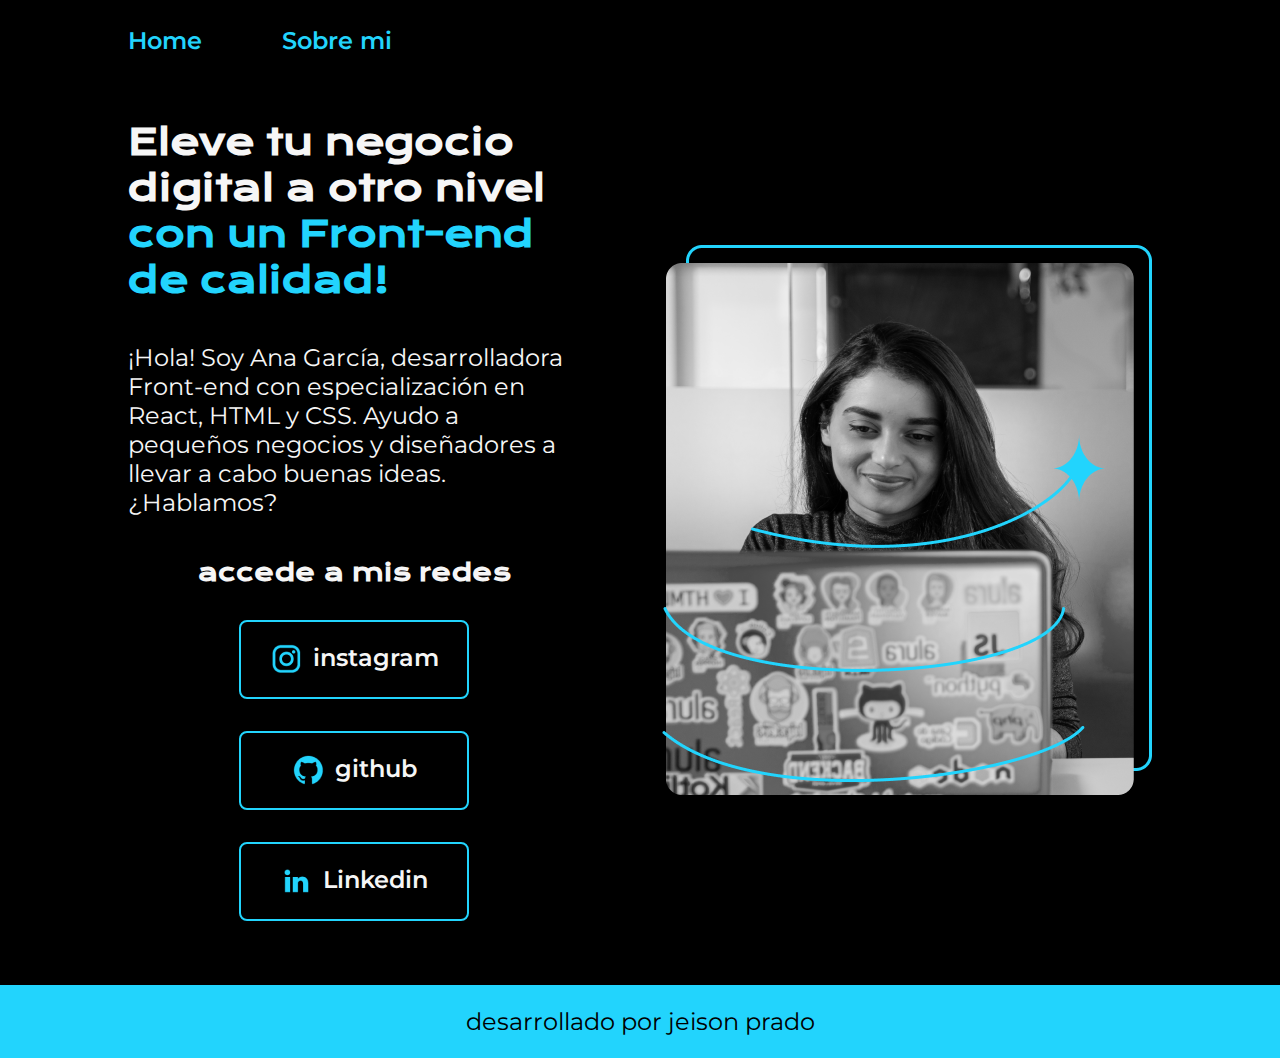
<file: index.html>
<!DOCTYPE html>
<html lang="es-mx">
<head>
    <meta charset="UTF-8"> 
    <meta http-equiv="X-UA-Compatible" content="IE=edge">
    <meta name="viewport" content="width=device-width, initial-scale=1.0">
    <title>Portafolio</title>
    <link rel="stylesheet" href="/style.css">

</head>
<body>
    <header   class="header">
        <nav class="header__menu">

            <a  href="index.html"   arget="_blank"    class="header__menu__links"> Home </a>
            <a  href="/about.html"     target="_blank"      class="header__menu__links"> Sobre mi</a>


        </nav>


    </header>
    <main class="presentacion">
        <section class="presentacion__contenido">
            <h1 
                class="presentacion__contenido__titulo">
                Eleve tu negocio digital a otro nivel 
                <strong class="titulo-destaque">con un Front-end de calidad!
                </strong>
            </h1>

                <p class="dialogo__chico">¡Hola! Soy Ana García, desarrolladora Front-end con
                    especialización en React, HTML y CSS. Ayudo a pequeños
                    negocios y diseñadores a llevar a cabo buenas ideas.
                    ¿Hablamos?

                </p>

             <div class="presentacion__enlaces">
                <h2 class="presentacion__enlaces_subtitulo"> accede a mis redes </h2>
                <a class= "presentacion__enlaces__link" target="_blank"  href="https://www.instagram.com/jeison_prado60/"> <img src="/assets/instagram.png" alt="logo de instagram"> instagram</a>
                <a class="presentacion__enlaces__link"  target="_blank"  href="https://github.com/jeison60"><img src="/assets/github.png" alt="foto de github"> github </a>
                <a class="presentacion__enlaces__link"  target="_blank"  href="https://www.linkedin.com/in/jeison-prado-valenzuela-423a3a313/" > <img src="/assets/linkedin.png" alt="foto de linkedin"> Linkedin </a>
            </div>
        </section>
            <img class="presentacion__imagen"  src="/assets/Imagem.png" alt="Foto de Ana García desarrolando un proyecto">
    </main>
    <footer class="footer"> desarrollado por jeison prado </footer>
</body>
</html>
</file>
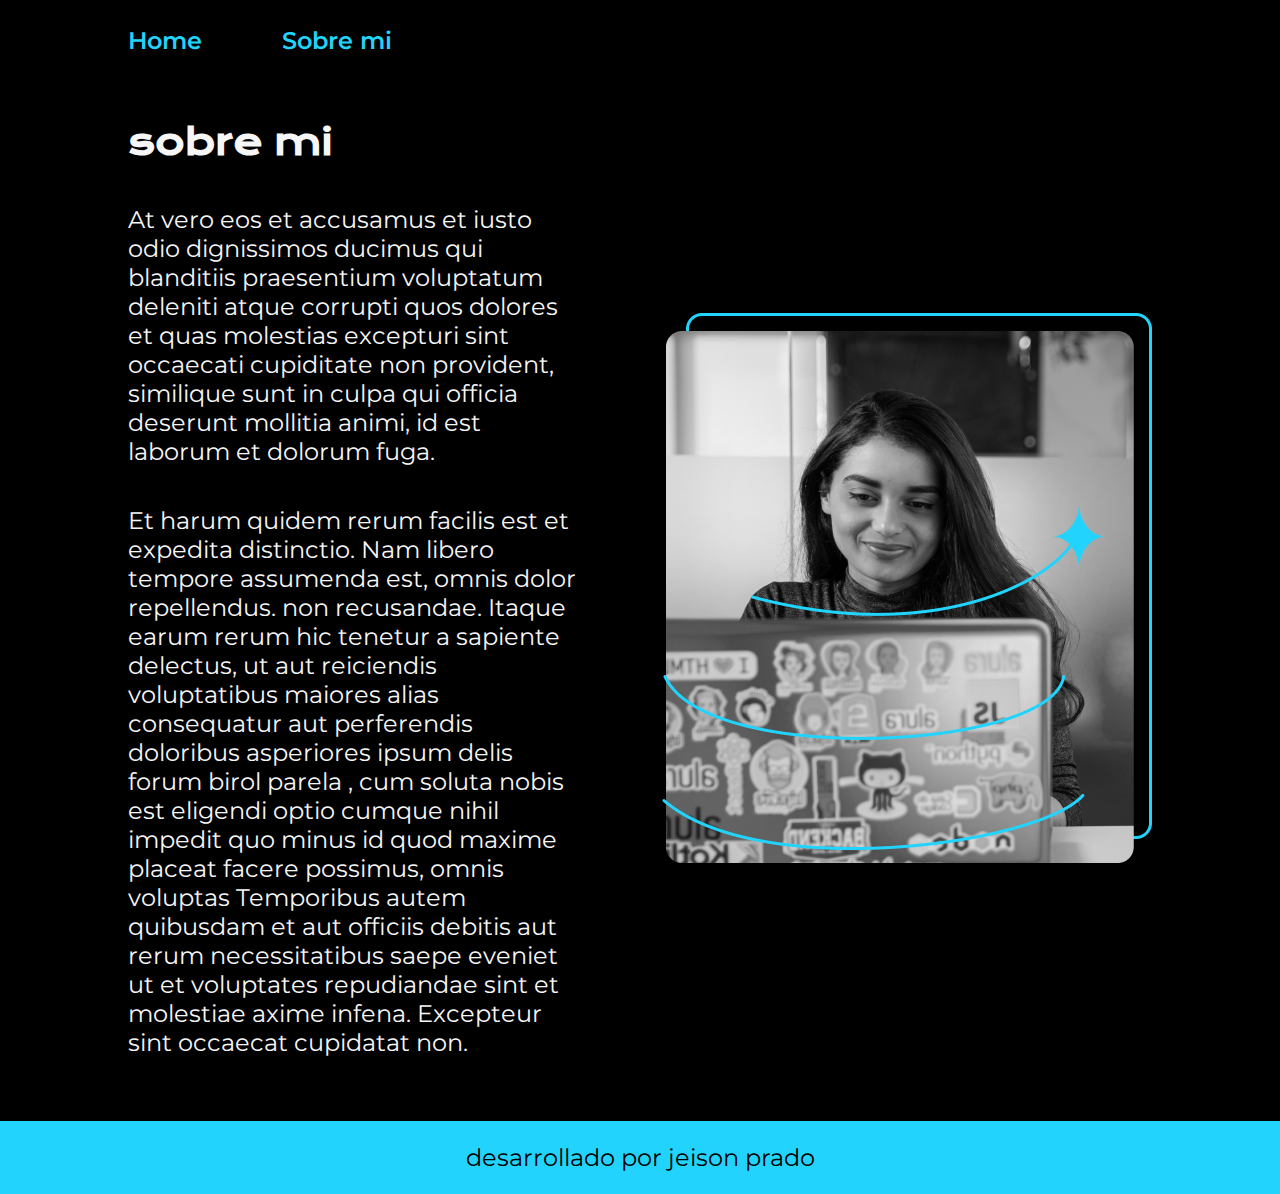
<file: about.html>
<!DOCTYPE html>
<html lang="es">
<head>
    <meta charset="UTF-8">
    <meta name="viewport" content="width=device-width, initial-scale=1.0">
    <link rel="stylesheet" href="/style.css">
    <title>sobre mi</title>
</head>


<body>

        <header   class="header">
            <nav class="header__menu">
                <a  href="/index.html"    target="_blank"    class="header__menu__links"> Home </a>
                <a  href="./about.html"     target="_blank"      class="header__menu__links"> Sobre mi</a>
            </nav>
    
    
        </header>

    <main class="presentacion">
        <section class="presentacion__contenido">
        <h1 class="presentacion__contenido__titulo"> sobre mi </h1>
        <p class="dialogo__chico"> At vero eos et accusamus et iusto odio dignissimos ducimus qui blanditiis praesentium voluptatum deleniti atque corrupti  
            quos dolores et quas molestias excepturi sint occaecati cupiditate non provident, similique sunt in culpa qui officia
            deserunt mollitia animi, id est laborum et dolorum fuga.

        </p>
        <p class="dialogo__chico">
            Et harum quidem rerum facilis est et expedita distinctio. Nam libero tempore assumenda est, omnis dolor repellendus. non recusandae. Itaque earum rerum hic tenetur a 
            sapiente delectus, ut aut reiciendis voluptatibus maiores alias consequatur aut perferendis doloribus asperiores ipsum delis forum birol parela
            , cum soluta nobis est eligendi optio cumque nihil impedit quo minus id quod maxime placeat facere possimus, omnis voluptas 
            Temporibus autem quibusdam et aut officiis debitis aut rerum necessitatibus saepe eveniet ut et voluptates repudiandae sint et molestiae 
            axime infena. Excepteur sint occaecat cupidatat non.
        </p>

    </section>

    <img class="presentacion__imagen"  src="/assets/Imagem.png" alt="Foto de Ana García desarrolando un proyecto">
    
    </main>
    <footer class="footer"> desarrollado por jeison prado </footer>



</body>
</html>
</file>
<file: style.css>
@import url('https://fonts.googleapis.com/css2?family=Krona+One&family=Montserrat:ital,wght@0,100..900;1,100..900&display=swap');


:root{

    --color-primario:#000000;
    --color-secundario: #F6F6F6;
    --color-terciario: #22D4FD;

    --fuente-krona: "Krona One", sans-serif;
    --fuente-montserrat: "Montserrat", sans-serif;

}



* {
    padding: 0;
    margin:0;
}

body{
    /*
    height: 100vh;
    */
    box-sizing: border-box;
    background-color: var(--color-primario);
    color: var(--color-secundario);
}



.header{
    padding: 2% 0% 0% 10%;
    

}


.header__menu{
    display: flex;
    gap: 80px;

}



.header__menu__links{

    font-family: var(--fuente-montserrat);
    font-size: 1.5rem;
    font-weight: 600;
    color: var(--color-terciario);
    justify-content: center;
    text-decoration: none;


}



.presentacion {
    display: flex;
    align-items: center;
    padding: 5% 10%;
    justify-content: space-between ;
    gap: 82px;
    
}
.presentacion__contenido{

    width: 50% ;
    display: flex;
    flex-direction: column;
    gap: 40px;
    
}

.presentacion__contenido__titulo{

font-size: 2.25rem;
font-family: var(--fuente-krona);
}


.titulo-destaque {
    color: var(--color-terciario);
}



.dialogo__chico{

    font-size: 1.5rem;
    font-family: var(--fuente-montserrat);
}



.presentacion__enlaces{

    display: flex;
    justify-content: space-between;
    flex-direction: column;
    align-items: center;
    gap: 32px;

}


.presentacion__enlaces_subtitulo{

font-family: var(--fuente-krona);
font-size: 1.5rem;
font-weight: 400px;

}



.presentacion__enlaces__link{

    width: 50%;
    text-align: center;
    padding: 21.5px 0;
    border-radius: 8px;
    font-family: var(--fuente-montserrat);
    font-size: 1.5rem;
    font-weight: 600;
    text-decoration: none;
    color: var(--color-secundario);
    border: 2px solid var(--color-terciario);
    display: flex;
    justify-content: center;
    gap: 10PX;
}



.presentacion__enlaces__link:hover{

    background-color: yellow;
}


.presentacion__imagen{

    width: 50%;
}


.footer{

background-color: var(--color-terciario);
padding: 22px;
text-align: center;
color: var(--color-primario);
font-family: var(--fuente-montserrat);
font-size: 1.5rem;
font-weight: 400;

}


@media ( max-width: 1200px) {


.header{
    padding: 5%;
}

.header__menu {

justify-content: center;


}



.presentacion {

flex-direction: column-reverse;

  }


  .presentacion__contenido{

    width: auto;
    padding: 5%;

  }
}
</file>
